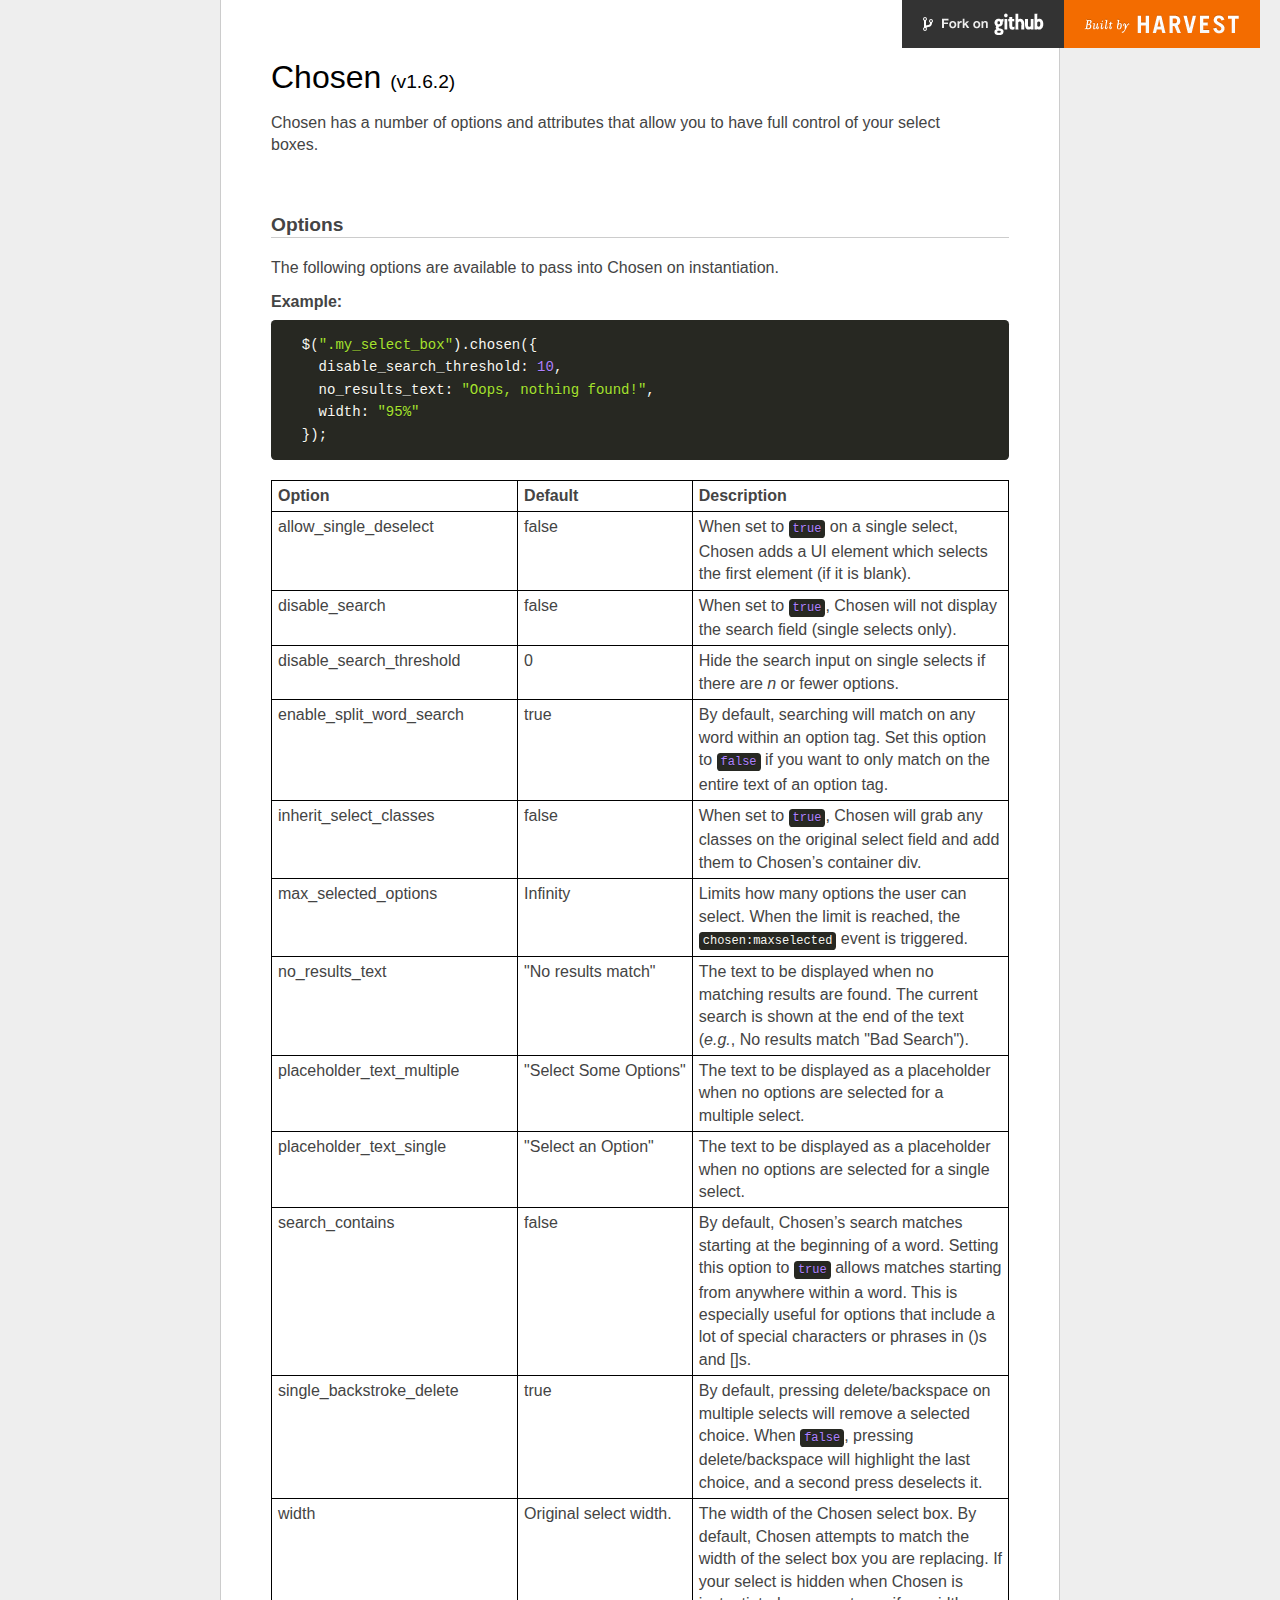
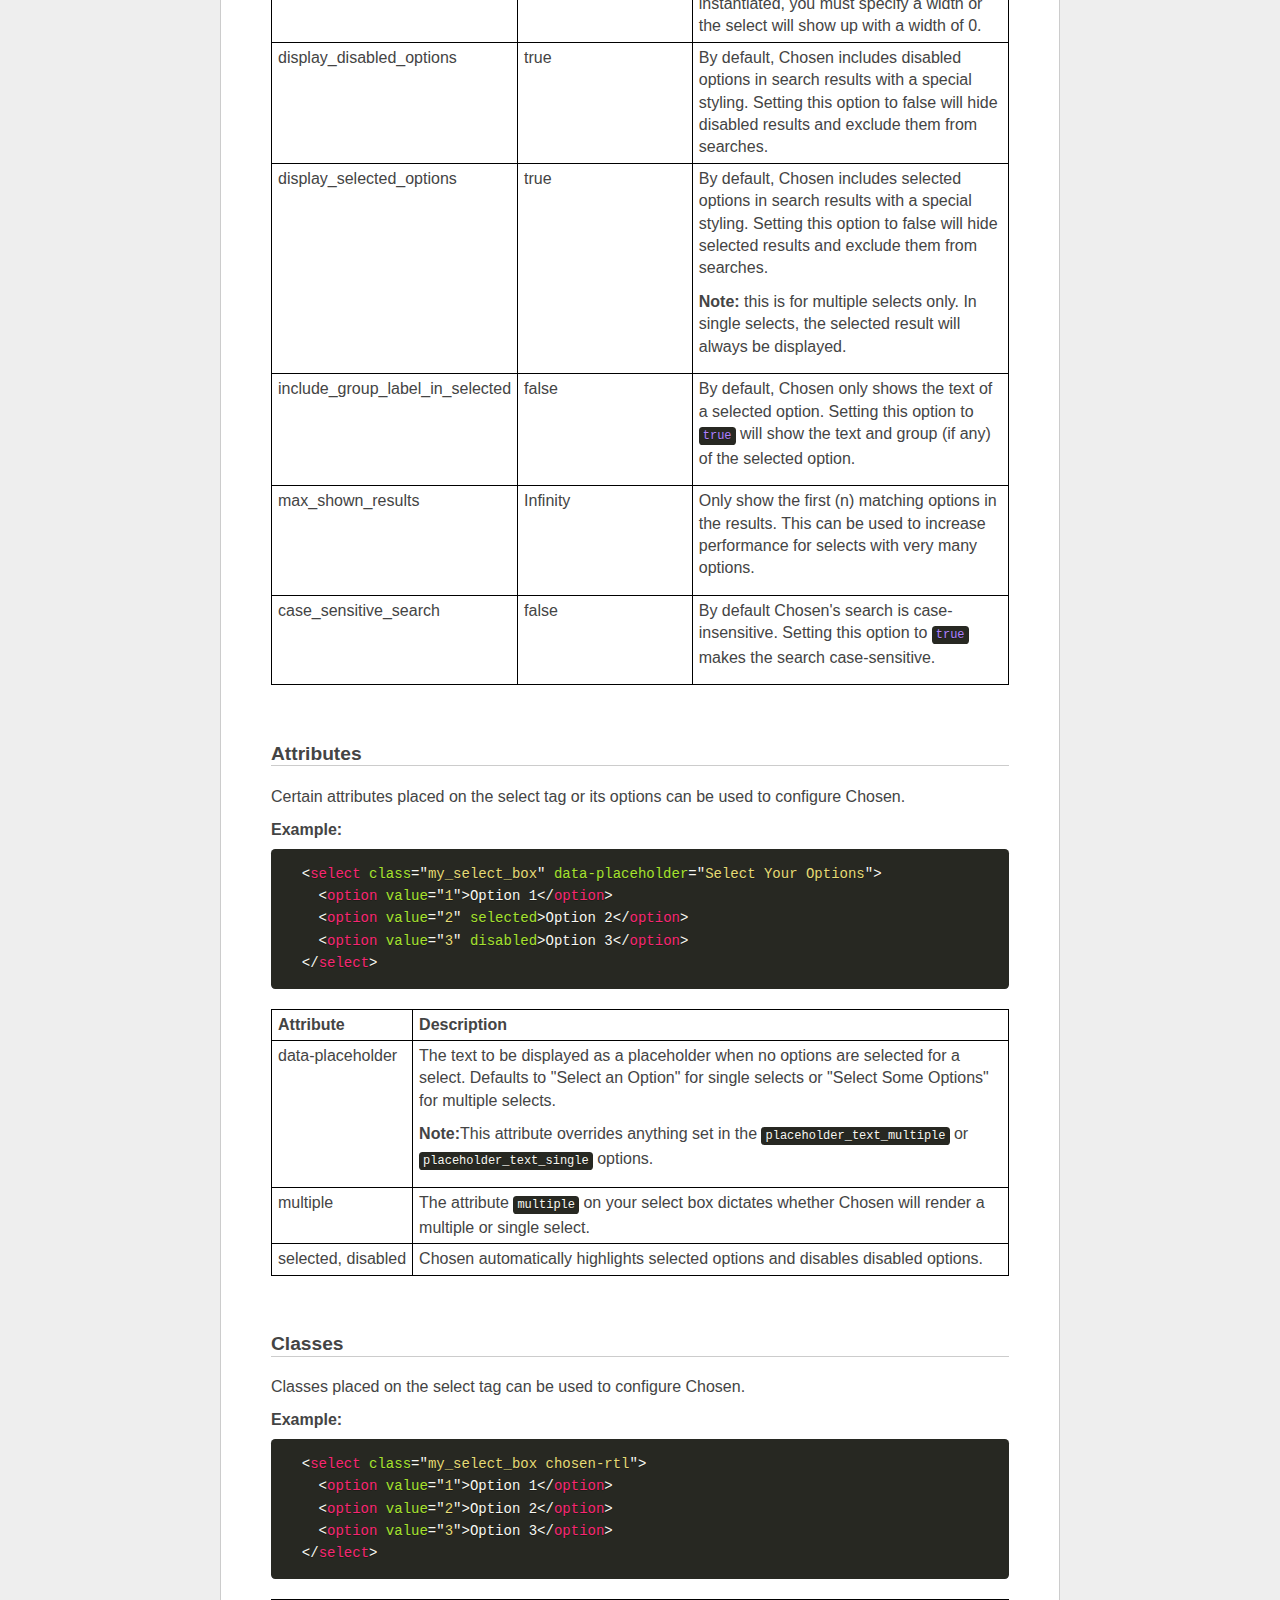
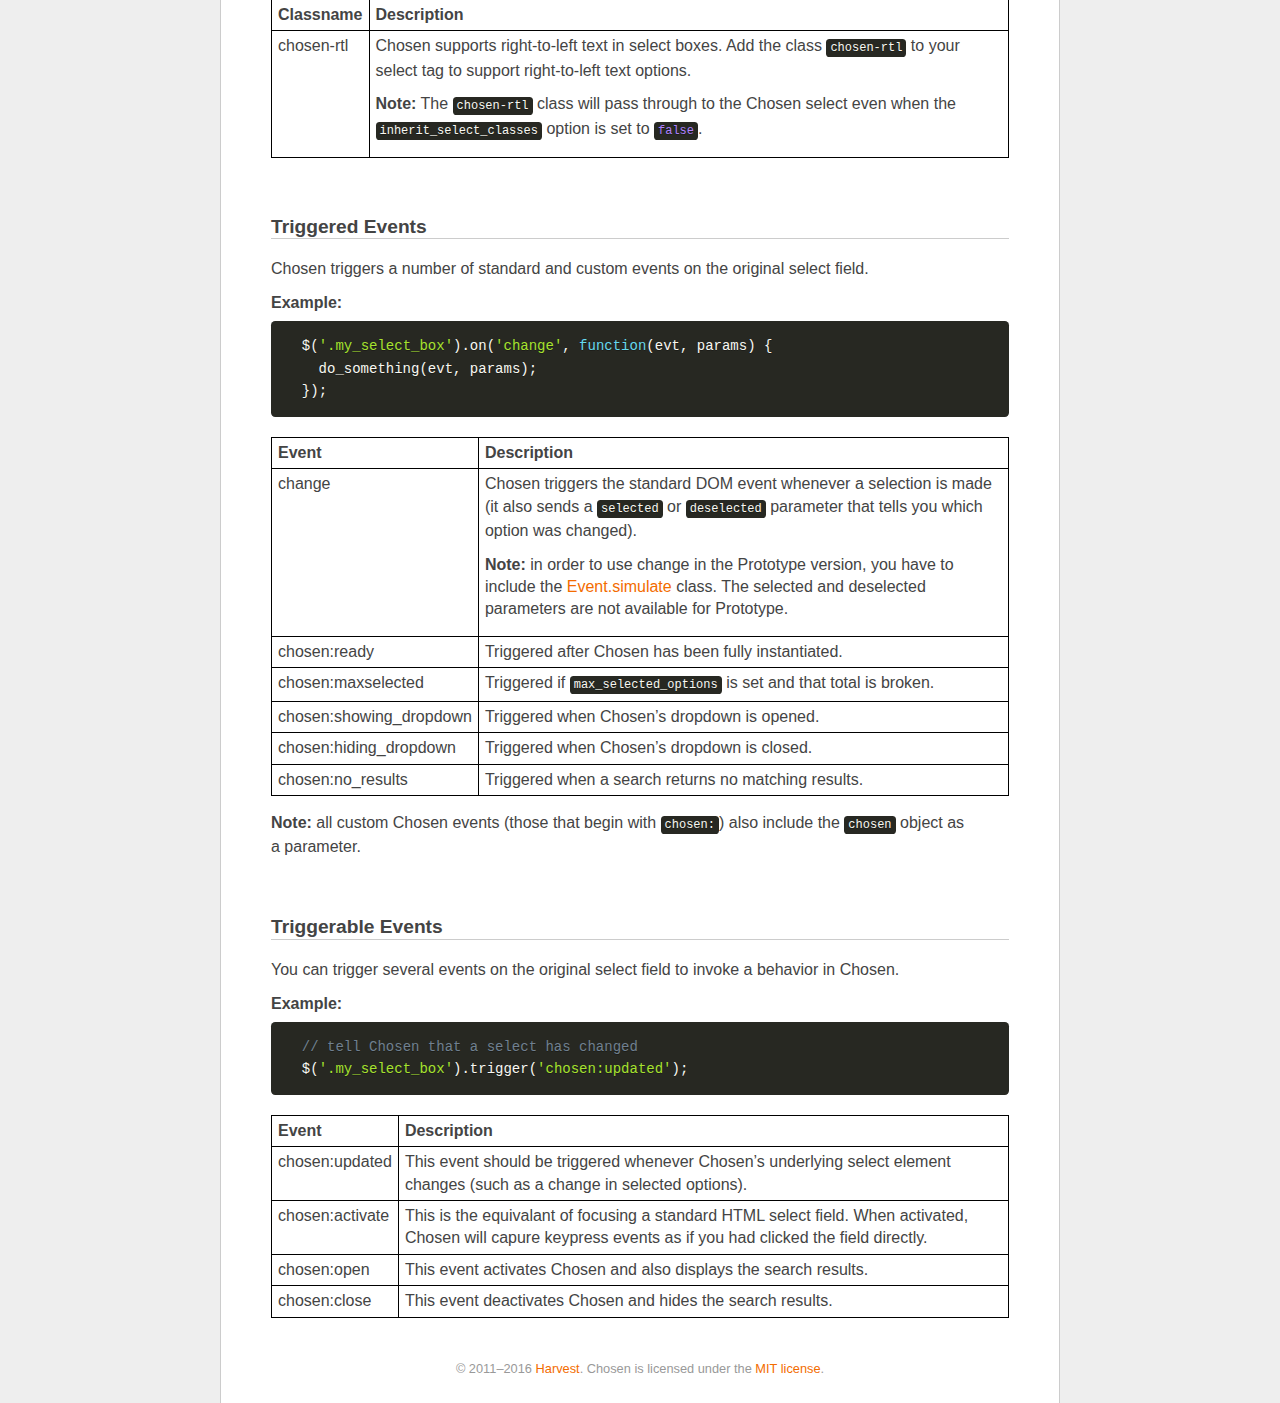
<file: libs/jquery-chosen/options.html>
<!doctype html>
<html lang="en">
<head>
  <meta charset="utf-8">
  <title>Chosen: A jQuery Plugin by Harvest to Tame Unwieldy Select Boxes</title>
  <link rel="stylesheet" href="docsupport/style.css">
  <link rel="stylesheet" href="docsupport/prism.css">
  <link rel="stylesheet" href="chosen.css">
  <style type="text/css" media="all">
    /* fix rtl for demo */
    .chosen-rtl .chosen-drop { left: -9000px; }
  </style>
</head>
<body>
  <div id="container">
    <div id="content">
      <header>
        <h1>Chosen <small>(<span id="latest-version">v1.6.2</span>)</small></h1>
      </header>
      <p>Chosen has a number of options and attributes that allow you to have full control of your select boxes.</p>

      <h2><a name="options" class="anchor" href="#options">Options</a></h2>
      <p>The following options are available to pass into Chosen on instantiation.</p>

      <h3>Example:</h3>
<pre>
  <code class="language-javascript">$(".my_select_box").chosen({
    disable_search_threshold: 10,
    no_results_text: "Oops, nothing found!",
    width: "95%"
  });</code>
</pre>

      <table class="docs-table">
        <tr>
          <th>Option</th><th>Default</th><th>Description</th>
        </tr>
        <tr>
          <td>allow_single_deselect</td>
          <td>false</td>
          <td>When set to <code class="language-javascript">true</code> on a single select, Chosen adds a UI element which selects the first element (if it is blank).</td>
        </tr>
        <tr>
          <td>disable_search</td>
          <td>false</td>
          <td>When set to <code class="language-javascript">true</code>, Chosen will not display the search field (single selects only).</td>
        </tr>
        <tr>
          <td>disable_search_threshold</td>
          <td>0</td>
          <td>Hide the search input on single selects if there are <i>n</i> or fewer options.</td>
        </tr>
        <tr>
          <td>enable_split_word_search</td>
          <td>true</td>
          <td>By default, searching will match on any word within an option tag. Set this option to <code class="language-javascript">false</code> if you want to only match on the entire text of an option tag.</td>
        </tr>
        <tr>
          <td>inherit_select_classes</td>
          <td>false</td>
          <td>When set to <code class="language-javascript">true</code>, Chosen will grab any classes on the original select field and add them to Chosen’s container div.</td>
        </tr>
        <tr>
          <td>max_selected_options</td>
          <td>Infinity</td>
          <td>Limits how many options the user can select. When the limit is reached, the <code class="language-javascript">chosen:maxselected</code> event is triggered.</td>
        </tr>
        <tr>
          <td>no_results_text</td>
          <td>"No results match"</td>
          <td>The text to be displayed when no matching results are found. The current search is shown at the end of the text (<i>e.g.</i>,
           No results match "Bad Search").</td>
        </tr>
        <tr>
          <td>placeholder_text_multiple</td>
          <td>"Select Some Options"</td>
          <td>The text to be displayed as a placeholder when no options are selected for a multiple select.</td>
        </tr>
        <tr>
          <td>placeholder_text_single</td>
          <td>"Select an Option"</td>
          <td>The text to be displayed as a placeholder when no options are selected for a single select.</td>
        </tr>
        <tr>
          <td>search_contains</td>
          <td>false</td>
          <td>By default, Chosen’s search matches starting at the beginning of a word. Setting this option to <code class="language-javascript">true</code> allows matches starting from anywhere within a word. This is especially useful for options that include a lot of special characters or phrases in ()s and []s.</td>
        </tr>
        <tr>
          <td>single_backstroke_delete</td>
          <td>true</td>
          <td>By default, pressing delete/backspace on multiple selects will remove a selected choice. When <code class="language-javascript">false</code>, pressing delete/backspace will highlight the last choice, and a second press deselects it.</td>
        </tr>
        <tr>
          <td>width</td>
          <td>Original select width.</td>
          <td>The width of the Chosen select box. By default, Chosen attempts to match the width of the select box you are replacing. If your select is hidden when Chosen is instantiated, you must specify a width or the select will show up with a width of 0.</td>
        </tr>
        <tr>
          <td>display_disabled_options</td>
          <td>true</td>
          <td>By default, Chosen includes disabled options in search results with a special styling. Setting this option to false will hide disabled results and exclude them from searches.</td>
        </tr>
        <tr>
          <td>display_selected_options</td>
          <td>true</td>
          <td>
            <p>By default, Chosen includes selected options in search results with a special styling. Setting this option to false will hide selected results and exclude them from searches.</p>
            <p><strong>Note:</strong> this is for multiple selects only. In single selects, the selected result will always be displayed.</p>
          </td>
        </tr>
        <tr>
          <td>include_group_label_in_selected</td>
          <td>false</td>
          <td>
            <p>By default, Chosen only shows the text of a selected option. Setting this option to <code class="language-javascript">true</code> will show the text and group (if any) of the selected option.</p>
          </td>
        </tr>
        <tr>
          <td>max_shown_results</td>
          <td>Infinity</td>
          <td>
            <p>Only show the first (n) matching options in the results. This can be used to increase performance for selects with very many options.</p>
          </td>
        </tr>
        <tr>
          <td>case_sensitive_search</td>
          <td>false</td>
          <td>
            <p>By default Chosen's search is case-insensitive. Setting this option to <code class="language-javascript">true</code> makes the search case-sensitive.</p>
          </td>
        </tr>
      </table>

      <h2><a name="attributes" class="anchor" href="#attributes">Attributes</a></h2>
      <p>Certain attributes placed on the select tag or its options can be used to configure Chosen.</p>

      <h3>Example:</h3>

<pre>
  <code class="language-markup">&lt;select class="my_select_box" data-placeholder="Select Your Options"&gt;
    &lt;option value="1"&gt;Option 1&lt;/option&gt;
    &lt;option value="2" selected&gt;Option 2&lt;/option&gt;
    &lt;option value="3" disabled&gt;Option 3&lt;/option&gt;
  &lt;/select&gt;</code>
</pre>

      <table class="docs-table">
        <tr>
          <th>Attribute</th><th>Description</th>
        </tr>
        <tr>
          <td>data-placeholder</td>
          <td>
            <p>The text to be displayed as a placeholder when no options are selected for a select. Defaults to "Select an Option" for single selects or "Select Some Options" for multiple selects.</p>
            <p><strong>Note:</strong>This attribute overrides anything set in the <code class="language-javascript">placeholder_text_multiple</code> or <code class="language-javascript">placeholder_text_single</code> options.</p>
          </td>
        </tr>
        <tr>
          <td>multiple</td>
          <td>The attribute <code class="language-html">multiple</code> on your select box dictates whether Chosen will render a multiple or single select.</td>
        </tr>
        <tr>
          <td>selected, disabled</td>
          <td>Chosen automatically highlights selected options and disables disabled options.</td>
        </tr>
      </table>

      <h2><a name="classes" class="anchor" href="#classes">Classes</a></h2>
      <p>Classes placed on the select tag can be used to configure Chosen.</p>

      <h3>Example:</h3>

<pre>
  <code class="language-markup">&lt;select class="my_select_box chosen-rtl"&gt;
    &lt;option value="1"&gt;Option 1&lt;/option&gt;
    &lt;option value="2"&gt;Option 2&lt;/option&gt;
    &lt;option value="3"&gt;Option 3&lt;/option&gt;
  &lt;/select&gt;</code>
</pre>

      <table class="docs-table">
        <tr>
          <th>Classname</th>
          <th>Description</th>
        </tr>
        <tr>
          <td>chosen-rtl</td>
          <td>
            <p>Chosen supports right-to-left text in select boxes. Add the class <code class="language-html">chosen-rtl</code> to your select tag to support right-to-left text options.</p>
            <p><strong>Note:</strong> The <code class="language-html">chosen-rtl</code> class will pass through to the Chosen select even when the <code class="language-javascript">inherit_select_classes</code> option is set to <code class="language-javascript">false</code>.</p>
          </td>
        </tr>
      </table>

      <h2><a name="triggered-events" class="anchor" href="#triggered-events">Triggered Events</a></h2>
      <p>Chosen triggers a number of standard and custom events on the original select field.</p>

      <h3>Example:</h3>

<pre>
  <code class="language-javascript">$('.my_select_box').on('change', function(evt, params) {
    do_something(evt, params);
  });</code>
</pre>

      <table class="docs-table">
        <tr>
          <th>Event</th><th>Description</th>
        </tr>
        <tr>
          <td>change</td>
          <td>
            <p>Chosen triggers the standard DOM event whenever a selection is made (it also sends a <code class="language-javascript">selected</code> or <code class="language-javascript">deselected</code> parameter that tells you which option was changed).</p>
            <p><strong>Note:</strong> in order to use change in the Prototype version, you have to include the <a href="https://github.com/kangax/protolicious/blob/5b56fdafcd7d7662c9d648534225039b2e78e371/event.simulate.js">Event.simulate</a> class. The selected and deselected parameters are not available for Prototype.</p>
          </td>
        </tr>
        <tr>
          <td>chosen:ready</td>
          <td>Triggered after Chosen has been fully instantiated.</td>
        </tr>
        <tr>
          <td>chosen:maxselected</td>
          <td>Triggered if <code class="language-javascript">max_selected_options</code> is set and that total is broken.</td>
        </tr>
        <tr>
          <td>chosen:showing_dropdown</td>
          <td>Triggered when Chosen’s dropdown is opened.</td>
        </tr>
        <tr>
          <td>chosen:hiding_dropdown</td>
          <td>Triggered when Chosen’s dropdown is closed.</td>
        </tr>
        <tr>
          <td>chosen:no_results</td>
          <td>Triggered when a search returns no matching results.</td>
        </tr>
      </table>

      <p>
        <strong>Note:</strong> all custom Chosen events (those that begin with <code class="language-javascript">chosen:</code>) also include the <code class="language-javascript">chosen</code> object as a parameter.
      </p>

      <h2><a name="triggerable-events" class="anchor" href="#triggerable-events">Triggerable Events</a></h2>
      <p>You can trigger several events on the original select field to invoke a behavior in Chosen.</p>

      <h3>Example:</h3>

<pre>
  <code class="language-javascript">// tell Chosen that a select has changed
  $('.my_select_box').trigger('chosen:updated');</code>
</pre>

      <table class="docs-table">
        <tr>
          <th>Event</th><th>Description</th>
        </tr>
        <tr>
          <td>chosen:updated</td>
          <td>This event should be triggered whenever Chosen’s underlying select element changes (such as a change in selected options).</td>
        </tr>
        <tr>
          <td>chosen:activate</td>
          <td>This is the equivalant of focusing a standard HTML select field. When activated, Chosen will capure keypress events as if you had clicked the field directly.</td>
        </tr>
        <tr>
          <td>chosen:open</td>
          <td>This event activates Chosen and also displays the search results.</td>
        </tr>
        <tr>
          <td>chosen:close</td>
          <td>This event deactivates Chosen and hides the search results.</td>
        </tr>
      </table>

      <footer>
        &copy; 2011&ndash;2016 <a href="http://www.getharvest.com/">Harvest</a>. Chosen is licensed under the <a href="https://github.com/harvesthq/chosen/blob/master/LICENSE.md">MIT license</a>.
      </footer>

    </div>
  </div>
  <div class="oss-bar">
    <ul>
      <li><a class="fork" href="https://github.com/harvesthq/chosen">Fork on Github</a></li>
      <li><a class="harvest" href="http://www.getharvest.com/">Built by Harvest</a></li>
    </ul>
  </div>
  <script src="docsupport/prism.js" type="text/javascript" charset="utf-8"></script>
</body>
</html>
</file>
<file: libs/jquery-chosen/docsupport/prism.css>
/**
 * okaidia theme for JavaScript, CSS and HTML
 * Loosely based on Monokai textmate theme by http://www.monokai.nl/
 * @author ocodia
 */

code[class*="language-"],
pre[class*="language-"] {
	color: #f8f8f2;
	text-shadow: 0 1px rgba(0,0,0,0.3);
	font-family: Consolas, Monaco, 'Andale Mono', monospace;
	direction: ltr;
	text-align: left;
	white-space: pre;
	word-spacing: normal;
	
	-moz-tab-size: 4;
	-o-tab-size: 4;
	tab-size: 4;
	
	-webkit-hyphens: none;
	-moz-hyphens: none;
	-ms-hyphens: none;
	hyphens: none;
}

/* Code blocks */
pre[class*="language-"] {
	padding: 1em;
	margin: .5em 0;
	overflow: auto;	
	border-radius: 0.3em;
}

:not(pre) > code[class*="language-"],
pre[class*="language-"] {
	background: #272822;
}

/* Inline code */
:not(pre) > code[class*="language-"] {
	padding: .1em;
	border-radius: .3em;
}

.token.comment,
.token.prolog,
.token.doctype,
.token.cdata {
	color: slategray;
}

.token.punctuation {
	color: #f8f8f2;
}

.namespace {
	opacity: .7;
}

.token.property,
.token.tag {
	color: #f92672;
}

.token.boolean,
.token.number{
	color: #ae81ff;
}

.token.selector,
.token.attr-name,
.token.string {
	color: #a6e22e;
}


.token.operator,
.token.entity,
.token.url,
.language-css .token.string,
.style .token.string {
	color: #f8f8f2;
}

.token.atrule,
.token.attr-value
{
	color: #e6db74;
}


.token.keyword{
color: #66d9ef;
}

.token.regex,
.token.important {
	color: #fd971f;
}

.token.important {
	font-weight: bold;
}

.token.entity {
	cursor: help;
}
</file>
<file: libs/jquery-chosen/docsupport/style.css>
/* Reset */
html, body, div, span, object, iframe, h1, h2, h3, h4, h5, h6, p, blockquote, pre, abbr, address, cite, code, del, dfn, em, img, ins, kbd, q, samp, small, strong, sub, sup, var, b, i, dl, dt, dd, ol, ul, li, fieldset, form, label, legend, table, caption, tbody, tfoot, thead, tr, th, td, article, aside, canvas, details, figcaption, figure, footer, header, hgroup, menu, nav, section, summary, time, mark, audio, video { margin: 0; padding: 0; border: 0; font-size: 100%; font: inherit; vertical-align: baseline; }

article, aside, details, figcaption, figure, footer, header, hgroup, menu, nav, section { display: block; }

blockquote, q { quotes: none; }
blockquote:before, blockquote:after, q:before, q:after { content: ""; content: none; }
ins { background-color: #ff9; color: #000; text-decoration: none; }
mark { background-color: #ff9; color: #000; font-style: italic; font-weight: bold; }
del { text-decoration: line-through; }
abbr[title], dfn[title] { border-bottom: 1px dotted; cursor: help; }
table { border-collapse: collapse; border-spacing: 0; }
hr { display: block; height: 1px; border: 0; border-top: 1px solid #ccc; margin: 1em 0; padding: 0; }
input, select { vertical-align: middle; }

body { font:13px/1.231 sans-serif; *font-size:small; } /* Hack retained to preserve specificity */
select, input, textarea, button { font:99% sans-serif; }
pre, code, kbd, samp { font-family: monospace, sans-serif; }


body { background: #EEE; color: #444; line-height: 1.4em; }

header h1 { color: black; font-size: 2em; line-height: 1.1em; display: inline-block; height: 27px; margin: 20px 0 25px; }
header h1 small { font-size: 0.6em; }

div#content { background: white; border: 1px solid #ccc; border-width: 0 1px 1px; margin: 0 auto; padding: 40px 50px 40px; width: 738px; }

footer { color: #999; padding-top: 40px; font-size: 0.8em; text-align: center; }

body { font-family: sans-serif; font-size: 1em; }

p { margin: 0 0 .7em; max-width: 700px; }
table+p { margin-top: 1em; }

h2 { border-bottom: 1px solid #ccc; font-size: 1.2em; margin: 3em 0 1em 0; font-weight: bold;}
h3 { font-weight: bold; }

h2.intro { border-bottom: none; font-size: 1em; font-weight: normal; margin-top:0; }

ul li { list-style: disc; margin-left: 1em; margin-bottom: 1.25em; }
ol li { margin-left: 1.25em; }
ol ul, ul ul { margin: .25em 0 0; }
ol ul li, ul ul li { list-style-type: circle; margin: 0 0 .25em 1em; }

li > p { margin-top: .25em; }

div.side-by-side { width: 100%; margin-bottom: 1em; }
div.side-by-side > div { float: left; width: 49%; }
div.side-by-side > div > em { margin-bottom: 10px; display: block; }

.faqs em { display: block; }

.clearfix:after {
  content: "\0020";
  display: block;
  height: 0;
  clear: both;
  overflow: hidden;
  visibility: hidden;
}

a { color: #F36C00; outline: none; text-decoration: none; }
a:hover { text-decoration: underline; }

ul.credits li { margin-bottom: .25em; }

strong { font-weight: bold; }
i { font-style: italic; }

.button {
  background: #fafafa;
  background: -webkit-linear-gradient(top, #ffffff, #eeeeee);
  background: -moz-linear-gradient(top, #ffffff, #eeeeee);
  background: -o-linear-gradient(top, #ffffff, #eeeeee);
  background: linear-gradient(to bottom, #ffffff, #eeeeee);
  border: 1px solid #bbbbbb;
  border-radius: 4px;
  box-shadow: inset 0 1px 1px rgba(255, 255, 255, 0.2);
  color: #555555;
  cursor: pointer;
  display: inline-block;
  font-family: "Helvetica Neue", Arial, Verdana, "Nimbus Sans L", sans-serif;
  font-size: 13px;
  font-weight: 500;
  height: 31px;
  line-height: 28px;
  outline: none;
  padding: 0 13px;
  text-shadow: 0 1px 0 white;
  text-decoration: none;
  vertical-align: middle;
  white-space: nowrap;
  -webkit-font-smoothing: antialiased;
  -webkit-box-sizing: border-box;
  -moz-box-sizing: border-box;
  box-sizing: border-box;
}

.button-blue {
  background: #1385e5;
  background: -webkit-linear-gradient(top, #53b2fc, #1385e5);
  background: -moz-linear-gradient(top, #53b2fc, #1385e5);
  background: -o-linear-gradient(top, #53b2fc, #1385e5);
  background: linear-gradient(to bottom, #53b2fc, #1385e5);
  border-color: #075fa9;
  color: white;
  font-weight: bold;
  text-shadow: 0 -1px 0 rgba(0, 0, 0, 0.4);
}


/* Tweak navbar brand link to be super sleek
-------------------------------------------------- */
.oss-bar {
  top: 0;
  right: 20px;
  position: fixed;
  z-index: 1030;
}
.oss-bar ul {
  float: right;
  margin: 0;
  list-style: none;
}
.oss-bar ul li {
  list-style: none;
  float: left;
  line-height: 0;
  margin: 0;
}
.oss-bar ul li a {
   -moz-box-sizing:    border-box;
  -webkit-box-sizing: border-box;
  -ms-box-sizing:     border-box;
   box-sizing:        border-box;
  border: 0;
  margin-top: -10px;
  display: block;
  height: 58px;
  background: #F36C00 url(oss-credit.png) no-repeat 20px 22px;
  padding: 22px 20px 12px 20px;
  text-indent: 120%; /* stupid padding */
  white-space: nowrap;
  overflow: hidden;
  -webkit-transition: all 0.10s ease-in-out;
  -moz-transition: all 0.10s ease-in-out;
  transition: all 0.15s ease-in-out;
}
.oss-bar ul li a:hover {
  margin-top: 0px;
}
.oss-bar a.harvest {
  width: 196px;
  background-color: #F36C00;
  background-position: -142px 22px;
  padding-right: 22px; /* optical illusion */
}
.oss-bar a.fork {
  width: 162px;
  background-color: #333333;
}

.docs-table th, .docs-table td {
  border: 1px solid #000;
  padding: 4px 6px;
  white-space: nowrap;
}

.docs-table td:last-child {
  white-space: normal;
}

.docs-table th {
  font-weight: bold;
  text-align: left;
}

#content pre[class*=language-] {
  font-size: 14px;
  margin-bottom: 20px;
}

#content pre[class*=language-] code {
  font-size: 14px;
  padding: 0;
}

#content code[class*=language-] {
  font-size: 12px;
  padding: 2px 4px;
}

.anchor {
  color: inherit;
  position: relative;
}

.anchor:hover {
  background: url([data-uri]) 0 50% no-repeat;
  background-size: 21px 9px;
  margin-left: -27px;
  padding-left: 27px;
  text-decoration: none;
}
</file>
